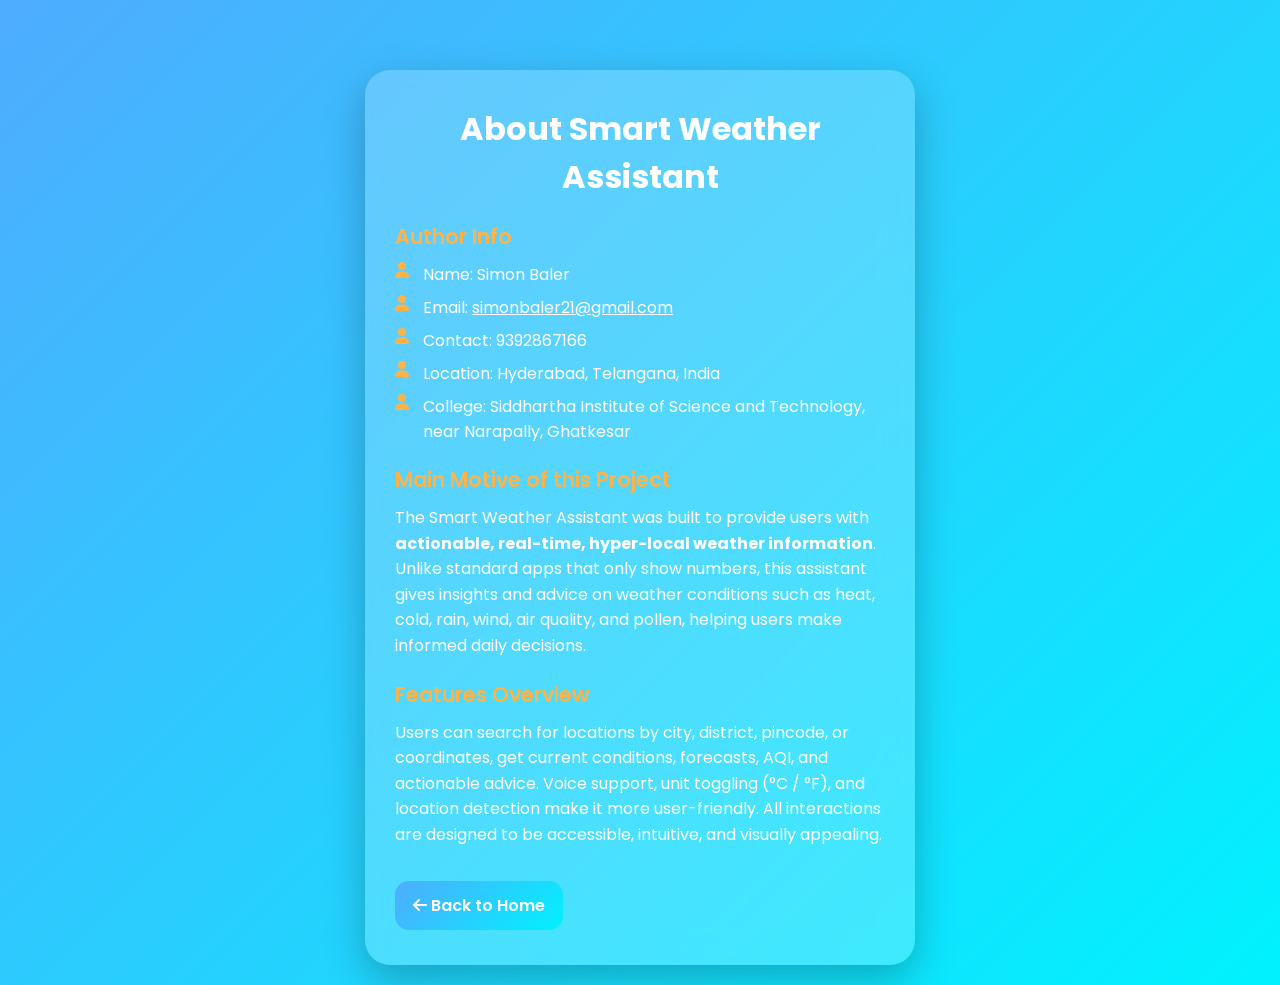
<file: about.html>
<!DOCTYPE html>
<html lang="en">
<head>
<meta charset="UTF-8">
<meta name="viewport" content="width=device-width, initial-scale=1.0">
<title>About - Smart Weather Assistant</title>
<link rel="stylesheet" href="https://cdnjs.cloudflare.com/ajax/libs/font-awesome/6.5.0/css/all.min.css"/>
<style>
/* 🌤 Fonts */
@import url("https://fonts.googleapis.com/css2?family=Poppins:wght@400;600;700&display=swap");

/* Reset */
* {
  margin: 0;
  padding: 0;
  box-sizing: border-box;
}

body {
  font-family: "Poppins", sans-serif;
  min-height: 100vh;
  display: flex;
  justify-content: center;
  align-items: center;
  background: linear-gradient(135deg, #4facfe, #00f2fe);
  color: #222;
  padding: 20px;
}

/* About Container */
.about-container {
  width: 100%;
  max-width: 550px;
  padding: 35px 30px;
  border-radius: 25px;
  background: rgba(255, 255, 255, 0.2);
  backdrop-filter: blur(16px);
  box-shadow: 0px 15px 40px rgba(0, 0, 0, 0.25);
  animation: fadeIn 0.8s ease;
  text-align: left;
  color: #fff;
}

/* Headings */
.about-container h1 {
  font-size: 2rem;
  font-weight: 700;
  margin-bottom: 15px;
  text-align: center;
}
.about-container h2 {
  font-size: 1.3rem;
  font-weight: 600;
  color: #ffb347;
  margin-top: 20px;
  margin-bottom: 10px;
}

/* Paragraphs */
.about-container p {
  margin: 8px 0;
  line-height: 1.6;
}

/* Info List */
.info-list {
  list-style: none;
  padding-left: 0;
}
.info-list li {
  margin: 8px 0;
  font-size: 1rem;
  position: relative;
  padding-left: 28px;
}
.info-list li::before {
  content: "\f007";
  font-family: "Font Awesome 5 Free";
  font-weight: 900;
  position: absolute;
  left: 0;
  color: #ffb347;
}

/* Links */
a {
  color: #fff;
  text-decoration: underline;
}
a:hover {
  color: #ff6a00;
}

/* Back Button */
.back-btn {
  display: inline-block;
  margin-top: 25px;
  background: linear-gradient(135deg, #4facfe, #00f2fe);
  color: #fff;
  padding: 12px 18px;
  border-radius: 14px;
  text-decoration: none;
  font-weight: 600;
  transition: 0.3s;
}
.back-btn:hover {
  transform: translateY(-2px);
  box-shadow: 0 6px 15px rgba(0,0,0,0.2);
}

/* Animations */
@keyframes fadeIn {
  from { opacity: 0; transform: translateY(20px);}
  to { opacity: 1; transform: translateY(0);}
}

/* Responsive */
@media (max-width: 600px) {
  .about-container {
    padding: 25px 20px;
  }
  .about-container h1 {
    font-size: 1.7rem;
  }
  .about-container h2 {
    font-size: 1.1rem;
  }
}
/* ------------------ New: About Button on Main Page ------------------ */
.about-btn {
  /* This is the key. 'position: fixed;' locks the button
     to the viewport, so it stays in place even when you scroll. */
  position: fixed;
  top: 20px; /* Positions it 20px from the top of the viewport */
  right: 20px; /* Positions it 20px from the right of the viewport */
  
  background: rgba(255, 255, 255, 0.2);
  backdrop-filter: blur(8px);
  border: 1px solid rgba(255, 255, 255, 0.3);
  color: #fff;
  padding: 10px 18px;
  border-radius: 20px;
  text-decoration: none;
  font-weight: 600;
  transition: all 0.3s ease;
  z-index: 1000; /* Ensures the button is on top of other content */
}

.about-btn:hover {
  background: rgba(255, 255, 255, 0.3);
  transform: translateY(-2px);
  box-shadow: 0 4px 12px rgba(0, 0, 0, 0.2);
}
/* ------------------ Updated: About Page Styles ------------------ */

/* This targets the body only when the about-page class is present.
   It removes the centering styles and aligns the content to the top. */
.about-page-body {
  align-items: flex-start; /* Aligns content to the top */
  justify-content: center; /* Keeps horizontal centering */
}

/* We'll use a new class for the container to align it properly on the page */
.about-container {
  margin-top: 50px; /* Gives a nice space at the top so the content isn't flush with the edge */
  text-align: left;
}
</style>
</head>
<body>
<div class="about-container">
  <h1>About Smart Weather Assistant</h1>

  <h2>Author Info</h2>
  <ul class="info-list">
    <li>Name: Simon Baler</li>
    <li>Email: <a href="mailto:simonbaler21@gmail.com">simonbaler21@gmail.com</a></li>
    <li>Contact: 9392867166</li>
    <li>Location: Hyderabad, Telangana, India</li>
    <li>College: Siddhartha Institute of Science and Technology, near Narapally, Ghatkesar</li>
  </ul>

  <h2>Main Motive of this Project</h2>
  <p>
    The Smart Weather Assistant was built to provide users with <strong>actionable, real-time, hyper-local weather information</strong>.
    Unlike standard apps that only show numbers, this assistant gives insights and advice on weather conditions such as
    heat, cold, rain, wind, air quality, and pollen, helping users make informed daily decisions.
  </p>

  <h2>Features Overview</h2>
  <p>
    Users can search for locations by city, district, pincode, or coordinates, get current conditions, forecasts, AQI, and actionable advice.
    Voice support, unit toggling (°C / °F), and location detection make it more user-friendly. All interactions are designed to be
    accessible, intuitive, and visually appealing.
  </p>

  <a href="index.html" class="back-btn"><i class="fas fa-arrow-left"></i> Back to Home</a>
</div>
</body>
</html>
</file>
